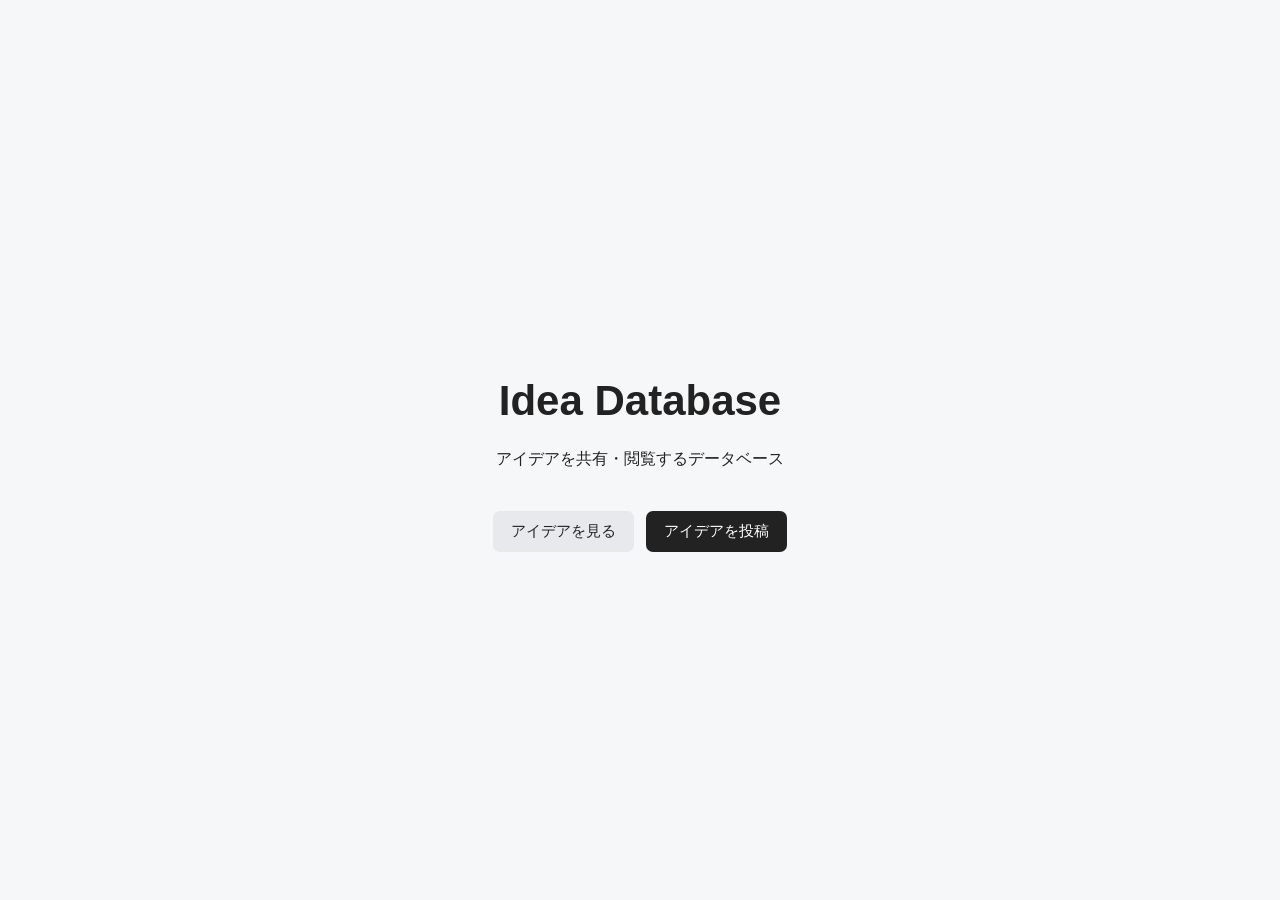
<file: index.html>
<!doctype html>
<html lang="ja"><head><meta charset="UTF-8"><meta name="viewport" content="width=device-width,initial-scale=1">
<title>Idea Database</title><link rel="stylesheet" href="style.css"></head>
<body><main class="home"><h1>Idea Database</h1><p>アイデアを共有・閲覧するデータベース</p>
<div class="home-buttons"><a class="button" href="ideas.html">アイデアを見る</a><a class="button primary" href="post.html">アイデアを投稿</a></div>
</main></body></html>
</file>
<file: style.css>
*{box-sizing:border-box}body{margin:0;font-family:-apple-system,BlinkMacSystemFont,"Segoe UI",sans-serif;color:#222;background:#f6f7f9}header{height:60px;background:#fff;border-bottom:1px solid #ddd;display:flex;align-items:center;justify-content:space-between;padding:0 5%;position:sticky;top:0}header>a{font-weight:700;color:#222;text-decoration:none}nav{display:flex;gap:20px}nav a{color:#555;text-decoration:none}.container{max-width:900px;margin:40px auto;padding:0 20px}.home{min-height:100vh;display:flex;flex-direction:column;align-items:center;justify-content:center;text-align:center}.home h1{font-size:42px;margin-bottom:8px}.home-buttons{display:flex;gap:12px;margin-top:25px}.button{display:inline-block;border:0;border-radius:7px;padding:11px 18px;background:#e8e9ed;color:#222;text-decoration:none;cursor:pointer;font-size:15px}.primary{background:#222;color:#fff}.secondary{background:#fff;border:1px solid #ccc}.card,.idea{background:#fff;border:1px solid #ddd;border-radius:10px;padding:24px;margin:18px 0}form{display:grid;gap:18px}label{display:grid;gap:7px;font-weight:600}input,textarea,select{font:inherit;padding:10px;border:1px solid #ccc;border-radius:6px;background:#fff}textarea{min-height:110px;resize:vertical}.title-row{display:flex;justify-content:space-between;align-items:center}.idea h2{margin:0 0 8px}.idea h2 a{color:#222;text-decoration:none}.meta{color:#777;font-size:13px}.summary{margin:14px 0;line-height:1.7}.tags{display:flex;gap:7px;flex-wrap:wrap;margin:15px 0}.tag{border:1px solid #ccc;background:#fff;border-radius:20px;padding:5px 10px;cursor:pointer}.tag.active{background:#222;color:#fff}.sort{text-align:right;margin:15px 0}.comment{padding:14px 0;border-bottom:1px solid #eee}.comment:last-child{border-bottom:0}.comment .meta{margin-bottom:5px}#message,#commentMessage{margin:0;color:#555}@media(max-width:600px){.home h1{font-size:32px}.home-buttons{flex-direction:column}.title-row{gap:10px;align-items:flex-start;flex-direction:column}}
.button.danger{background:#c62828;color:#fff;border:none;cursor:pointer}

.post-actions{display:flex;gap:10px;margin:18px 0 30px}
.filter-tag{appearance:none;-webkit-appearance:none;cursor:pointer;pointer-events:auto}
.filter-tag:hover{opacity:.75}

.idea .summary{display:-webkit-box;-webkit-box-orient:vertical;-webkit-line-clamp:3;overflow:hidden;white-space:normal}.controls{display:flex;gap:12px;align-items:center;margin:12px 0}.controls input{padding:8px;max-width:320px}.filter-tag{cursor:pointer;pointer-events:auto}

.title-row{display:flex;align-items:center;gap:12px;flex-wrap:wrap}
.keyword-search{flex:1;min-width:180px;max-width:360px;padding:9px 10px}
</file>
